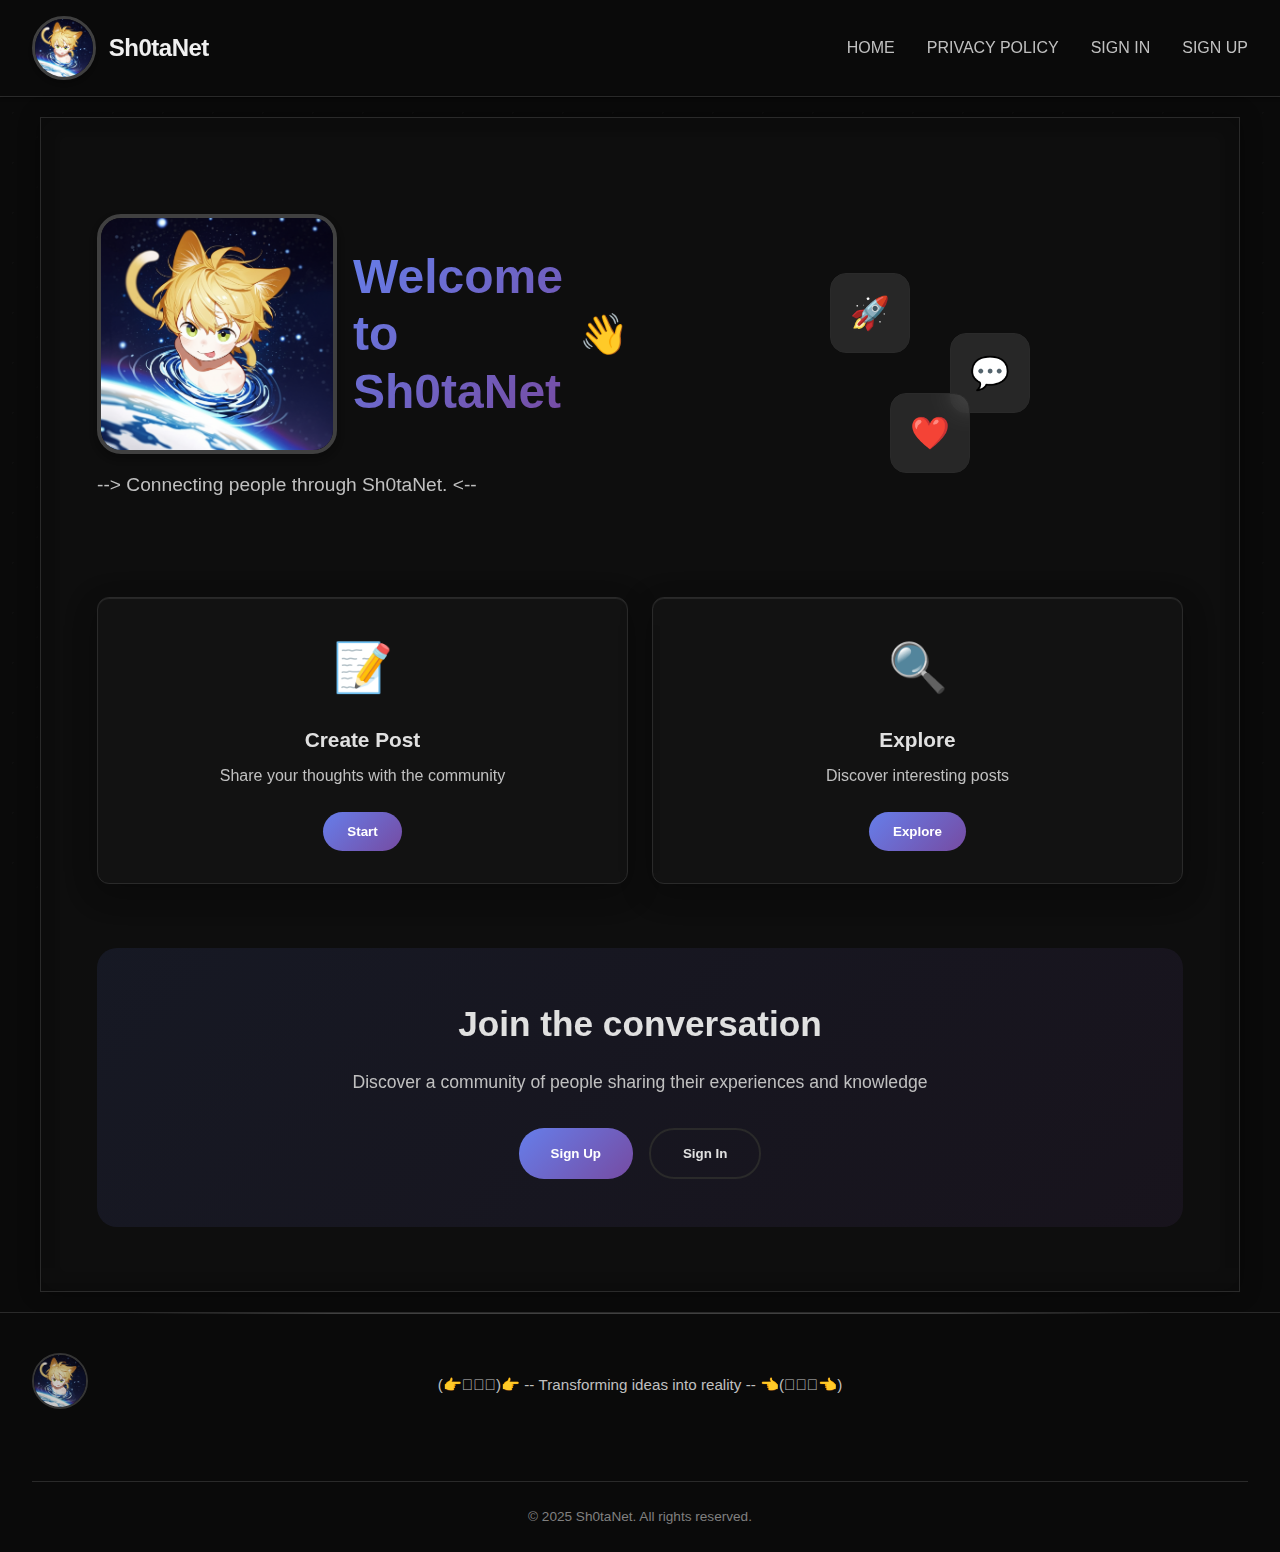
<file: index.html>
<!doctype html>
<html lang="en" data-beasties-container>
<head>
  <meta charset="utf-8">
  <title>Sh0taNet</title>
  <base href="./">
  <meta name="viewport" content="width=device-width, initial-scale=1">
  <link rel="icon" type="image/x-icon" href="favicon.ico">
  <meta property="og:title" content="(👉ﾟヮﾟ)👉 Sh0taNet 👈(ﾟヮﾟ👈)">
  <meta property="og:type" content="website">
  <meta property="og:url" content="https://shinai-dev.github.io/Sh0taNet/">
  <meta property="og:image" content="https://shinai-dev.github.io/Sh0taNet/img/favicon.png">
  <meta property="og:description" content="Sh0taNet, a private social network for fans of the shota genre. 👈(⌒▽⌒)👉">
  <meta name="twitter:card" content="summary_large_image">
  <meta name="twitter:site" content="@your_twitter_handle">
  <meta name="twitter:creator" content="@your_twitter_handle">
  <meta name="twitter:title" content="(👉ﾟヮﾟ)👉 Sh0taNet 👈(ﾟヮﾟ👈)">
  <meta name="twitter:description" content="Sh0taNet, a private social network for fans of the shota genre. 👈(⌒▽⌒)👉">
  <meta name="twitter:image" content="https://shinai-dev.github.io/Sh0taNet/img/favicon.png">
  <meta name="description" content="Sh0taNet, a private social network for fans of the shota genre. 👈(⌒▽⌒)👉">
  <link rel="stylesheet" href="https://cdnjs.cloudflare.com/ajax/libs/font-awesome/6.4.0/css/all.min.css">
<style>:root{--color-bg-primary:#0a0a0a;--color-bg-secondary:#141414;--color-bg-tertiary:#1a1a1a;--color-border:#2a2a2a;--color-text-primary:#e0e0e0;--color-text-secondary:#c0c0c0;--color-accent:#404040;--color-accent-light:#606060}*{margin:0;padding:0;box-sizing:border-box}body{font-family:Segoe UI,Tahoma,Geneva,Verdana,sans-serif;background:var(--color-bg-primary);background-attachment:fixed;color:var(--color-text-primary);line-height:1.6;min-height:100vh;overflow-x:hidden}body:before{content:"";position:fixed;top:0;left:0;width:100%;height:100%;background-image:radial-gradient(circle at 25% 25%,rgba(255,255,255,.02) 1px,transparent 1px),radial-gradient(circle at 75% 75%,rgba(255,255,255,.01) 1px,transparent 1px);background-size:50px 50px;pointer-events:none;z-index:-1}@media (max-width: 768px){body{background:var(--color-bg-primary)}body:before{background-size:30px 30px}}@media (prefers-contrast: high){body{background:#000}}</style><link rel="stylesheet" href="./styles-63FFSVG7.css" media="print" onload="this.media='all'"><noscript><link rel="stylesheet" href="./styles-63FFSVG7.css"></noscript></head>
<body>
  <app-root></app-root>
<link rel="modulepreload" href="./chunk-ATCBYJY2.js"><link rel="modulepreload" href="./chunk-JT7AD2IQ.js"><link rel="modulepreload" href="./chunk-V6LUY2OY.js"><link rel="modulepreload" href="./chunk-5CI5WDH6.js"><link rel="modulepreload" href="./chunk-JCXPUJDB.js"><link rel="modulepreload" href="./chunk-REVKHD3T.js"><link rel="modulepreload" href="./chunk-B52JD5TZ.js"><script src="./polyfills-5CFQRCPP.js" type="module"></script><script src="./main-W3TZECPT.js" type="module"></script></body>
</html>
</file>
<file: styles-63FFSVG7.css>
:root{--color-bg-primary: #0a0a0a;--color-bg-secondary: #141414;--color-bg-tertiary: #1a1a1a;--color-border: #2a2a2a;--color-text-primary: #e0e0e0;--color-text-secondary: #c0c0c0;--color-accent: #404040;--color-accent-light: #606060}*{margin:0;padding:0;box-sizing:border-box}body{font-family:Segoe UI,Tahoma,Geneva,Verdana,sans-serif;background:var(--color-bg-primary);background-attachment:fixed;color:var(--color-text-primary);line-height:1.6;min-height:100vh;overflow-x:hidden}body:before{content:"";position:fixed;top:0;left:0;width:100%;height:100%;background-image:radial-gradient(circle at 25% 25%,rgba(255,255,255,.02) 1px,transparent 1px),radial-gradient(circle at 75% 75%,rgba(255,255,255,.01) 1px,transparent 1px);background-size:50px 50px;pointer-events:none;z-index:-1}::selection{background:#ffffff1a;color:var(--color-text-primary)}:focus{outline:2px solid rgba(255,255,255,.3);outline-offset:2px}.app-container{display:flex;flex-direction:column;min-height:100vh;position:relative}.overlay-background{background:linear-gradient(135deg,#0a0a0af2,#141414f2,#0a0a0af2);-webkit-backdrop-filter:blur(15px);backdrop-filter:blur(15px)}.glass-effect{background:#141414b3;-webkit-backdrop-filter:blur(12px);backdrop-filter:blur(12px);border:1px solid var(--color-border);border-radius:12px;box-shadow:0 8px 32px #0000004d,inset 0 1px 1px #ffffff1a}.bg-section{background:#0f0f0fcc;border:1px solid var(--color-border);border-radius:8px;padding:2rem;margin:1rem 0}.bg-alternative{background:linear-gradient(135deg,#1e1e1ecc,#282828cc)}.hover-lift{transition:all .3s ease}.hover-lift:hover{transform:translateY(-2px);box-shadow:0 12px 40px #0006}.hover-glow{transition:all .3s ease}.hover-glow:hover{box-shadow:0 0 20px #ffffff1a,0 0 40px #ffffff0d}::-webkit-scrollbar{width:10px}::-webkit-scrollbar-track{background:var(--color-bg-tertiary);border-radius:5px}::-webkit-scrollbar-thumb{background:var(--color-accent);border-radius:5px;border:2px solid var(--color-bg-tertiary)}::-webkit-scrollbar-thumb:hover{background:var(--color-accent-light)}@keyframes fadeIn{0%{opacity:0;transform:translateY(20px)}to{opacity:1;transform:translateY(0)}}@keyframes slideIn{0%{opacity:0;transform:translate(-30px)}to{opacity:1;transform:translate(0)}}@keyframes pulse{0%{opacity:1}50%{opacity:.7}to{opacity:1}}.animate-fadeIn{animation:fadeIn .6s ease-out}.animate-slideIn{animation:slideIn .5s ease-out}.animate-pulse{animation:pulse 2s infinite}:host{display:block;min-height:100vh}.content{flex:1;padding:2rem 1.5rem;max-width:1200px;margin:20px auto;width:100%;background:#0f0f0fb3;-webkit-backdrop-filter:blur(10px);backdrop-filter:blur(10px);border:1px solid var(--color-border);box-shadow:0 0 20px #0000004d,inset 0 0 20px #0003}@media (max-width: 768px){body{background:var(--color-bg-primary)}body:before{background-size:30px 30px}.bg-section{padding:1.5rem;margin:.5rem 0}.content{padding:1.5rem 1rem;border-left:none;border-right:none;-webkit-backdrop-filter:blur(5px);backdrop-filter:blur(5px)}}@media (prefers-contrast: high){body{background:#000}.glass-effect{background:#111;border:2px solid #ffffff}}
</file>
